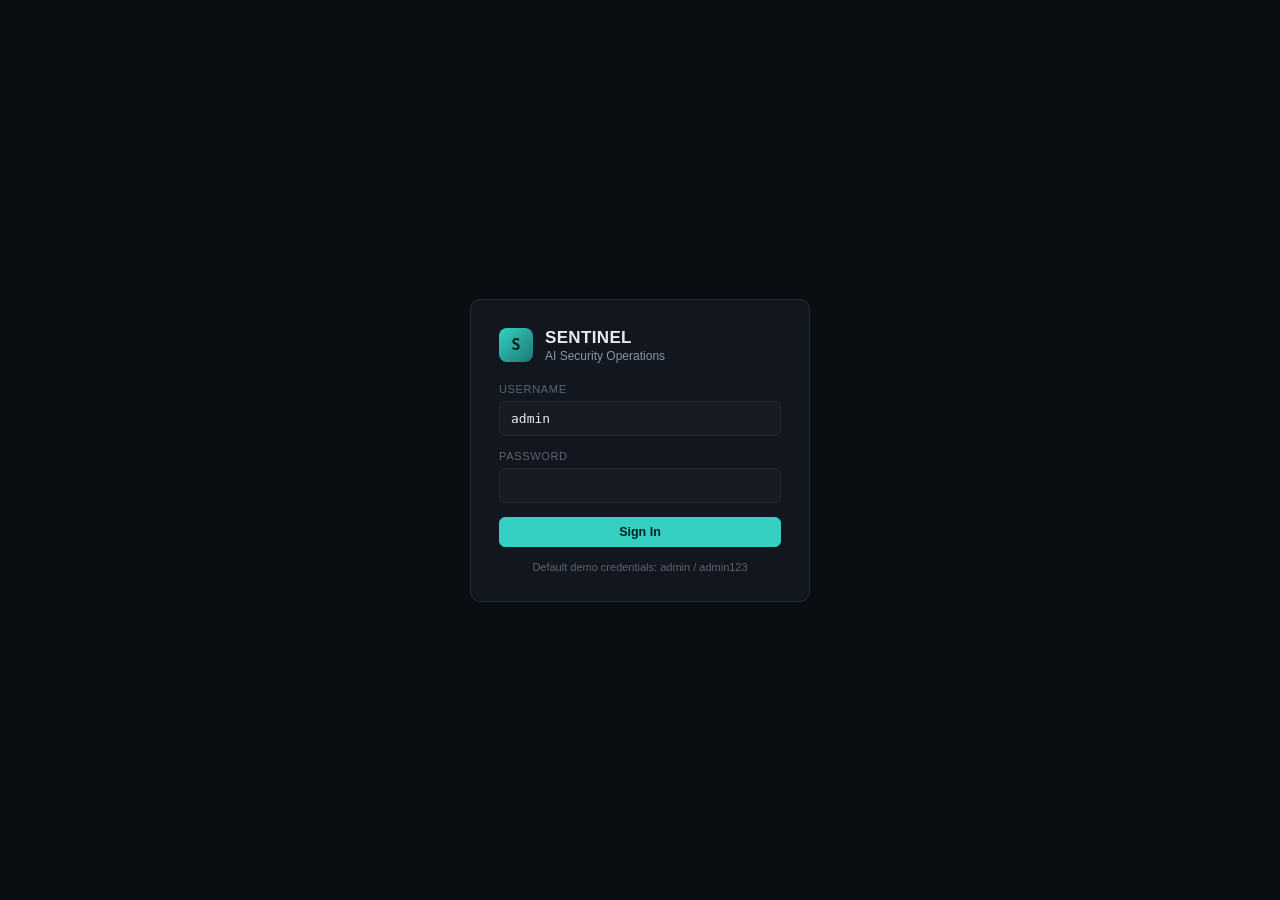
<file: frontend_final/login.html>
<!doctype html>
<html lang="en">
<head>
<meta charset="UTF-8" />
<meta name="viewport" content="width=device-width, initial-scale=1.0" />
<title>Sentinel — Sign In</title>
<link rel="stylesheet" href="css/styles.css" />
</head>
<body>
<div class="login-shell">
  <form class="login-card" id="loginForm">
    <div class="brand" style="margin-bottom:20px">
      <div class="brand-mark">S</div>
      <div>
        <div class="brand-title">SENTINEL</div>
        <div class="brand-sub">AI Security Operations</div>
      </div>
    </div>

    <label class="login-label">Username</label>
    <input class="login-input" id="username" value="admin" autocomplete="username" />

    <label class="login-label">Password</label>
    <input class="login-input" id="password" type="password" autocomplete="current-password" />

    <div id="loginError" class="login-error" style="display:none"></div>

    <button class="btn primary" type="submit" style="width:100%;margin-top:14px" id="loginBtn">
      Sign In
    </button>

    <div class="login-hint">Default demo credentials: admin / admin123</div>
  </form>
</div>

<script src="js/config.js"></script>
<script src="js/auth.js"></script>
<script>
  // Already logged in? skip straight to the dashboard.
  if (Auth.isAuthenticated()) window.location.href = "index.html";

  const form = document.getElementById("loginForm");
  const errorBox = document.getElementById("loginError");
  const btn = document.getElementById("loginBtn");

  form.addEventListener("submit", async (e) => {
    e.preventDefault();
    errorBox.style.display = "none";
    btn.disabled = true;
    btn.textContent = "Signing in…";
    try {
      await Auth.login(
        document.getElementById("username").value,
        document.getElementById("password").value
      );
      window.location.href = "index.html";
    } catch (err) {
      errorBox.textContent = err.message || "Login failed";
      errorBox.style.display = "block";
      btn.disabled = false;
      btn.textContent = "Sign In";
    }
  });
</script>
</body>
</html>
</file>
<file: frontend_final/css/styles.css>
/* ============================================================
   Sentinel — SOC console design system
   A dark, high-signal operations-center aesthetic: graphite
   surfaces, hairline borders (not shadows), monospace for data,
   a restrained severity palette that carries real meaning.
   ============================================================ */

:root {
  --bg: #0a0d12;
  --bg-elevated: #10141b;
  --panel: #12161e;
  --panel-2: #161b24;
  --border: #232b37;
  --border-soft: #1b212b;
  --text: #e7ebf0;
  --text-dim: #8b96a5;
  --text-faint: #5b6472;

  --accent: #35d0c2;
  --accent-dim: #1c7a71;

  --sev-low: #3ea86b;
  --sev-low-bg: rgba(62, 168, 107, 0.12);
  --sev-medium: #e0a83f;
  --sev-medium-bg: rgba(224, 168, 63, 0.12);
  --sev-high: #e0703f;
  --sev-high-bg: rgba(224, 112, 63, 0.14);
  --sev-critical: #ef4a5c;
  --sev-critical-bg: rgba(239, 74, 92, 0.15);

  --font-ui: 'Inter', -apple-system, BlinkMacSystemFont, sans-serif;
  --font-mono: 'JetBrains Mono', 'SF Mono', Menlo, monospace;

  --radius: 6px;
}

* { box-sizing: border-box; }

html, body {
  margin: 0;
  padding: 0;
  background: var(--bg);
  color: var(--text);
  font-family: var(--font-ui);
  -webkit-font-smoothing: antialiased;
}

#root {
  min-height: 100vh;
  background-image:
    linear-gradient(rgba(255,255,255,0.015) 1px, transparent 1px),
    linear-gradient(90deg, rgba(255,255,255,0.015) 1px, transparent 1px);
  background-size: 28px 28px;
  background-position: -1px -1px;
}

::-webkit-scrollbar { width: 8px; height: 8px; }
::-webkit-scrollbar-track { background: transparent; }
::-webkit-scrollbar-thumb { background: #232b37; border-radius: 4px; }

.app-shell {
  max-width: 1500px;
  margin: 0 auto;
  padding: 20px 28px 48px;
}

/* ---------------- Header ---------------- */
.header {
  display: flex;
  align-items: center;
  justify-content: space-between;
  padding: 14px 20px;
  border: 1px solid var(--border);
  border-radius: var(--radius);
  background: linear-gradient(180deg, var(--bg-elevated), var(--bg));
  margin-bottom: 18px;
}

.brand {
  display: flex;
  align-items: center;
  gap: 12px;
}

.brand-mark {
  width: 34px; height: 34px;
  border-radius: 8px;
  background: linear-gradient(135deg, var(--accent), var(--accent-dim));
  display: flex; align-items: center; justify-content: center;
  font-family: var(--font-mono);
  font-weight: 700;
  color: #04211d;
  font-size: 15px;
  flex-shrink: 0;
}

.brand-title {
  font-weight: 800;
  font-size: 17px;
  letter-spacing: 0.02em;
}

.brand-sub {
  font-size: 12px;
  color: var(--text-dim);
  margin-top: 1px;
}

.conn-status {
  display: flex; align-items: center; gap: 8px;
  font-family: var(--font-mono);
  font-size: 12px;
  color: var(--text-dim);
  padding: 6px 10px;
  border: 1px solid var(--border);
  border-radius: 999px;
}

.dot {
  width: 7px; height: 7px; border-radius: 50%;
  background: var(--sev-low);
  box-shadow: 0 0 0 3px var(--sev-low-bg);
}
.dot.off { background: var(--sev-critical); box-shadow: 0 0 0 3px var(--sev-critical-bg); }

.stream-controls {
  display: flex; align-items: center; gap: 10px;
}

.btn {
  font-family: var(--font-ui);
  font-size: 12.5px;
  font-weight: 600;
  padding: 7px 14px;
  border-radius: var(--radius);
  border: 1px solid var(--border);
  background: var(--panel-2);
  color: var(--text);
  cursor: pointer;
  transition: border-color 0.15s, background 0.15s;
}
.btn:hover { border-color: #3a4452; background: #1b212b; }
.btn.primary { background: var(--accent); color: #04211d; border-color: var(--accent); }
.btn.primary:hover { filter: brightness(1.08); }
.btn.danger { background: var(--sev-critical-bg); color: var(--sev-critical); border-color: rgba(239,74,92,0.3); }

.speed-slider { display: flex; align-items: center; gap: 8px; font-size: 12px; color: var(--text-dim); font-family: var(--font-mono); }
.speed-slider input { width: 90px; accent-color: var(--accent); }

/* ---------------- KPI row ---------------- */
.kpi-row {
  display: grid;
  grid-template-columns: repeat(5, 1fr);
  gap: 12px;
  margin-bottom: 18px;
}

.kpi-card {
  background: var(--panel);
  border: 1px solid var(--border);
  border-radius: var(--radius);
  padding: 14px 16px;
  position: relative;
  overflow: hidden;
}

.kpi-label {
  font-size: 11px;
  text-transform: uppercase;
  letter-spacing: 0.06em;
  color: var(--text-faint);
  margin-bottom: 8px;
}

.kpi-value {
  font-family: var(--font-mono);
  font-size: 26px;
  font-weight: 700;
  color: var(--text);
}

.kpi-value.accent-critical { color: var(--sev-critical); }
.kpi-value.accent-good { color: var(--accent); }

.kpi-bar {
  position: absolute; left: 0; bottom: 0; height: 2px; width: 100%;
  background: linear-gradient(90deg, var(--accent), transparent);
  opacity: 0.5;
}

/* ---------------- Layout grid ---------------- */
.main-grid {
  display: grid;
  grid-template-columns: 1.55fr 1fr;
  gap: 16px;
  align-items: start;
}

.panel {
  background: var(--panel);
  border: 1px solid var(--border);
  border-radius: var(--radius);
  overflow: hidden;
}

.panel-header {
  display: flex; align-items: center; justify-content: space-between;
  padding: 12px 16px;
  border-bottom: 1px solid var(--border-soft);
}

.panel-title {
  font-size: 13px;
  font-weight: 700;
  letter-spacing: 0.01em;
}

.panel-title .count {
  font-family: var(--font-mono);
  color: var(--text-dim);
  font-weight: 500;
  margin-left: 6px;
  font-size: 12px;
}

.panel-body { padding: 8px 0; }
.panel-body.pad { padding: 14px 16px; }

/* ---------------- Live feed table ---------------- */
.feed-table { width: 100%; border-collapse: collapse; font-size: 12.5px; }
.feed-table thead th {
  text-align: left;
  font-size: 10.5px;
  text-transform: uppercase;
  letter-spacing: 0.05em;
  color: var(--text-faint);
  font-weight: 600;
  padding: 6px 14px;
  position: sticky; top: 0;
  background: var(--panel);
}
.feed-table tbody tr {
  border-top: 1px solid var(--border-soft);
  animation: rowIn 0.4s ease-out;
}
.feed-table tbody td {
  padding: 7px 14px;
  color: var(--text-dim);
  white-space: nowrap;
}
.feed-table tbody td.mono { font-family: var(--font-mono); color: var(--text); font-size: 12px; }
.feed-scroll { max-height: 460px; overflow-y: auto; }

@keyframes rowIn {
  from { background: rgba(53, 208, 194, 0.08); }
  to { background: transparent; }
}

/* ---------------- Severity badge ---------------- */
.badge {
  display: inline-flex; align-items: center; gap: 5px;
  font-family: var(--font-mono);
  font-size: 10.5px;
  font-weight: 700;
  letter-spacing: 0.04em;
  padding: 3px 8px;
  border-radius: 4px;
  text-transform: uppercase;
}
.badge.LOW { color: var(--sev-low); background: var(--sev-low-bg); }
.badge.MEDIUM { color: var(--sev-medium); background: var(--sev-medium-bg); }
.badge.HIGH { color: var(--sev-high); background: var(--sev-high-bg); }
.badge.CRITICAL { color: var(--sev-critical); background: var(--sev-critical-bg); }

/* ---------------- Alerts list ---------------- */
.alert-item {
  padding: 12px 16px;
  border-top: 1px solid var(--border-soft);
  cursor: pointer;
  transition: background 0.15s;
}
.alert-item:hover { background: var(--panel-2); }
.alert-item:first-child { border-top: none; }

.alert-top { display: flex; align-items: center; justify-content: space-between; margin-bottom: 6px; }
.alert-id { font-family: var(--font-mono); font-size: 11px; color: var(--text-faint); }
.alert-category { font-size: 13px; font-weight: 600; margin-bottom: 3px; }
.alert-meta { font-size: 11.5px; color: var(--text-dim); font-family: var(--font-mono); }
.alert-risk { font-family: var(--font-mono); font-weight: 700; font-size: 13px; }

.empty-state {
  padding: 32px 16px;
  text-align: center;
  color: var(--text-faint);
  font-size: 12.5px;
}

/* ---------------- Charts ---------------- */
.chart-panel { padding: 10px 6px 4px; }

/* ---------------- Incident drawer ---------------- */
.drawer-overlay {
  position: fixed; inset: 0;
  background: rgba(4, 6, 9, 0.6);
  display: flex; justify-content: flex-end;
  z-index: 50;
}
.drawer {
  width: 420px;
  background: var(--bg-elevated);
  border-left: 1px solid var(--border);
  padding: 22px;
  height: 100%;
  overflow-y: auto;
}
.drawer h3 { margin: 0 0 4px; font-size: 16px; }
.drawer-field { margin: 14px 0; }
.drawer-field-label { font-size: 10.5px; text-transform: uppercase; letter-spacing: 0.06em; color: var(--text-faint); margin-bottom: 5px; }
.drawer-field-value { font-family: var(--font-mono); font-size: 13px; color: var(--text); word-break: break-word; }
.close-x { cursor: pointer; color: var(--text-faint); font-size: 20px; background: none; border: none; }

.footer-note {
  margin-top: 22px;
  font-size: 11.5px;
  color: var(--text-faint);
  text-align: center;
  line-height: 1.6;
}

@media (max-width: 980px) {
  .main-grid { grid-template-columns: 1fr; }
  .kpi-row { grid-template-columns: repeat(2, 1fr); }
}

/* ---------------- Login page ---------------- */
.login-shell {
  min-height: 100vh;
  display: flex;
  align-items: center;
  justify-content: center;
}

.login-card {
  width: 340px;
  background: var(--panel);
  border: 1px solid var(--border);
  border-radius: 10px;
  padding: 28px;
}

.login-label {
  display: block;
  font-size: 11px;
  text-transform: uppercase;
  letter-spacing: 0.06em;
  color: var(--text-faint);
  margin: 14px 0 6px;
}

.login-input {
  width: 100%;
  background: var(--panel-2);
  border: 1px solid var(--border);
  border-radius: var(--radius);
  padding: 9px 11px;
  color: var(--text);
  font-family: var(--font-mono);
  font-size: 13px;
}
.login-input:focus { outline: none; border-color: var(--accent); }

.login-error {
  margin-top: 12px;
  font-size: 12.5px;
  color: var(--sev-critical);
  background: var(--sev-critical-bg);
  padding: 8px 10px;
  border-radius: var(--radius);
}

.login-hint {
  margin-top: 14px;
  font-size: 11px;
  color: var(--text-faint);
  text-align: center;
}

/* ---------------- Settings panel ---------------- */
.settings-row {
  display: flex;
  align-items: center;
  justify-content: space-between;
  padding: 10px 0;
  border-top: 1px solid var(--border-soft);
}
.settings-row:first-child { border-top: none; }
.settings-label { font-size: 12.5px; color: var(--text-dim); }
.settings-input {
  width: 80px;
  background: var(--panel-2);
  border: 1px solid var(--border);
  border-radius: 4px;
  padding: 5px 8px;
  color: var(--text);
  font-family: var(--font-mono);
  font-size: 12.5px;
  text-align: right;
}

/* ---------------- Filter bar ---------------- */
.filter-bar {
  display: flex;
  gap: 8px;
  align-items: center;
  padding: 10px 16px;
  border-bottom: 1px solid var(--border-soft);
  flex-wrap: wrap;
}
.filter-input {
  background: var(--panel-2);
  border: 1px solid var(--border);
  border-radius: 4px;
  padding: 6px 9px;
  color: var(--text);
  font-family: var(--font-ui);
  font-size: 12px;
}
.filter-input.search { flex: 1; min-width: 120px; }
.filter-input.date { font-family: var(--font-mono); font-size: 11.5px; }

.icon-btn {
  background: var(--panel-2);
  border: 1px solid var(--border);
  border-radius: 4px;
  padding: 6px 10px;
  color: var(--text-dim);
  font-size: 11.5px;
  cursor: pointer;
  white-space: nowrap;
}
.icon-btn:hover { color: var(--text); border-color: #3a4452; }

/* ---------------- Explanation chips ---------------- */
.explain-chip {
  display: inline-block;
  font-family: var(--font-mono);
  font-size: 10.5px;
  color: var(--text-dim);
  background: var(--panel-2);
  border: 1px solid var(--border);
  border-radius: 4px;
  padding: 3px 7px;
  margin: 3px 4px 0 0;
}

/* ---------------- Alert workflow controls ---------------- */
.workflow-row { display: flex; gap: 8px; margin-top: 6px; }
.status-select {
  background: var(--panel-2);
  border: 1px solid var(--border);
  border-radius: 4px;
  padding: 6px 8px;
  color: var(--text);
  font-family: var(--font-mono);
  font-size: 12px;
  flex: 1;
}
.notes-textarea {
  width: 100%;
  background: var(--panel-2);
  border: 1px solid var(--border);
  border-radius: 4px;
  padding: 8px;
  color: var(--text);
  font-family: var(--font-ui);
  font-size: 12.5px;
  min-height: 64px;
  resize: vertical;
  margin-top: 6px;
}

.user-link {
  cursor: pointer;
  text-decoration: underline dotted;
  text-underline-offset: 2px;
}
.user-link:hover { color: var(--accent); }

.header-actions { display: flex; align-items: center; gap: 8px; }
.session-pill {
  font-family: var(--font-mono);
  font-size: 11.5px;
  color: var(--text-dim);
  display: flex;
  align-items: center;
  gap: 8px;
}
</file>
